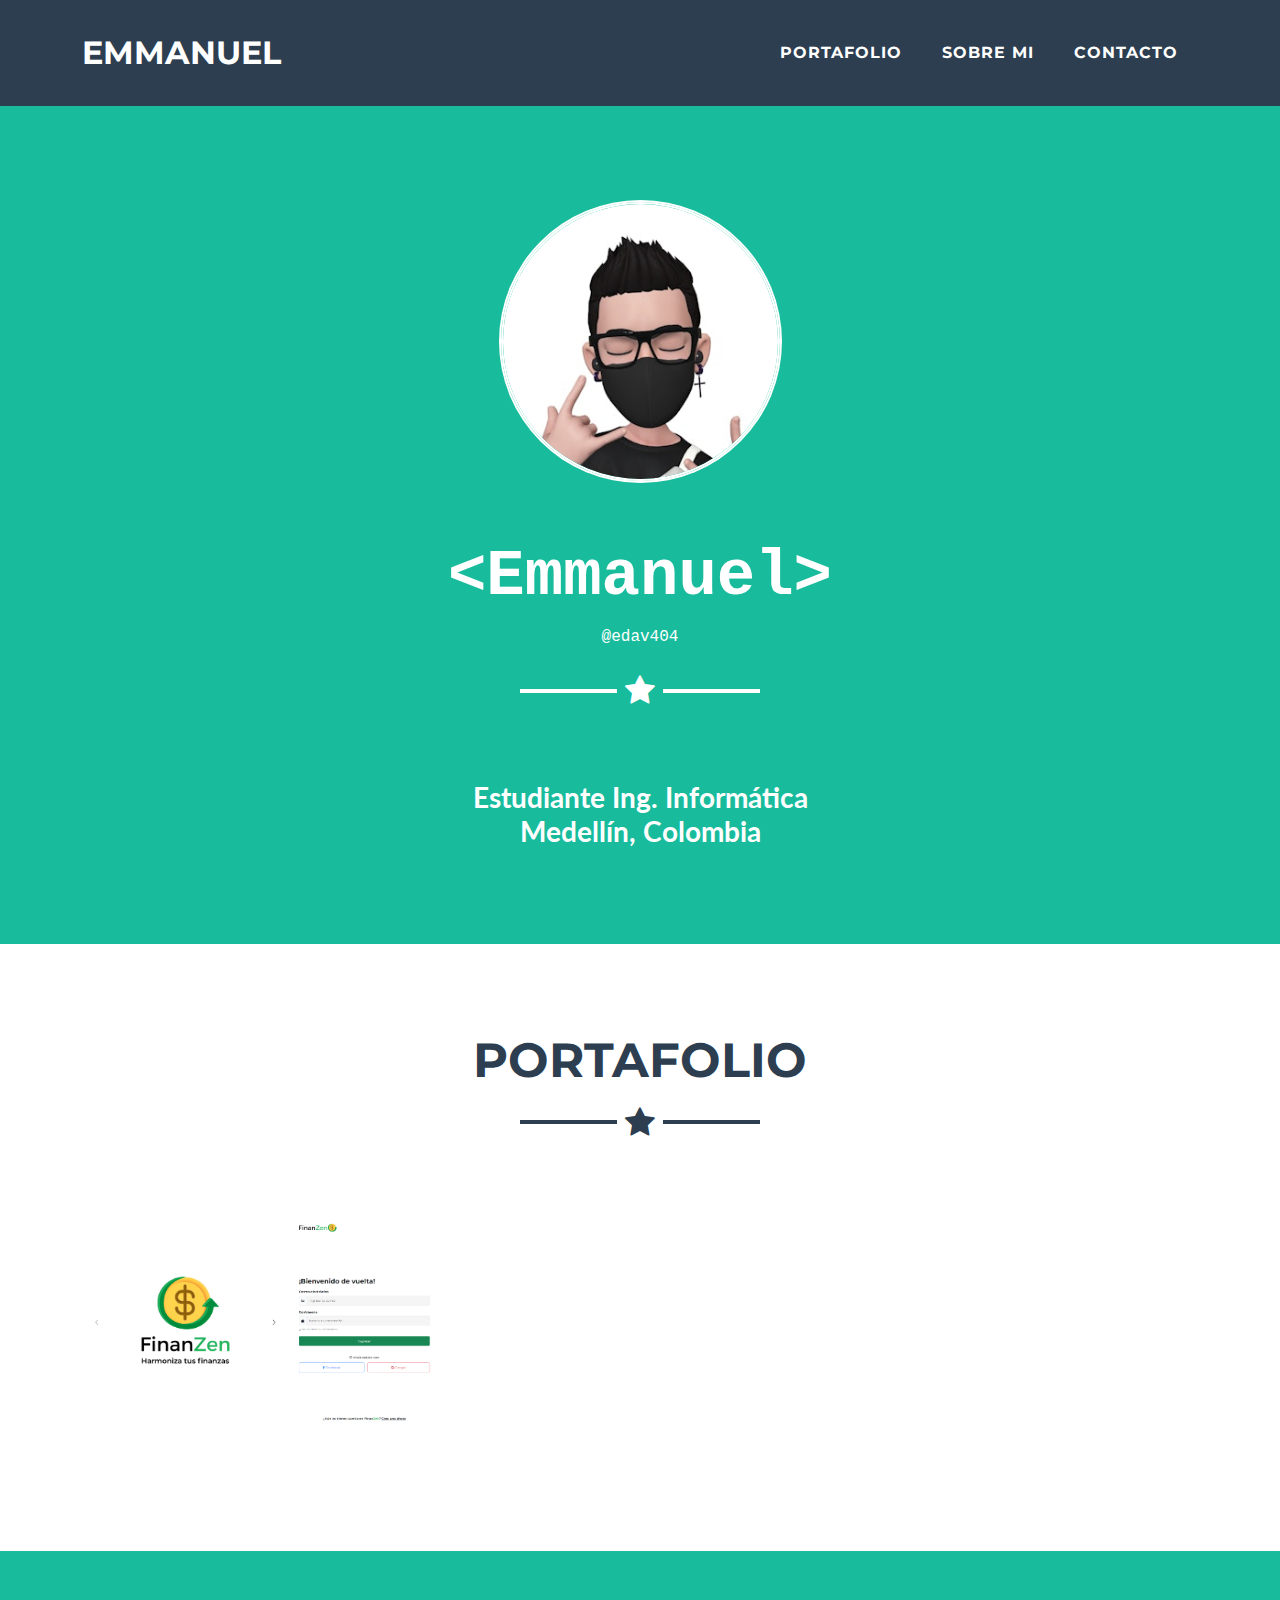
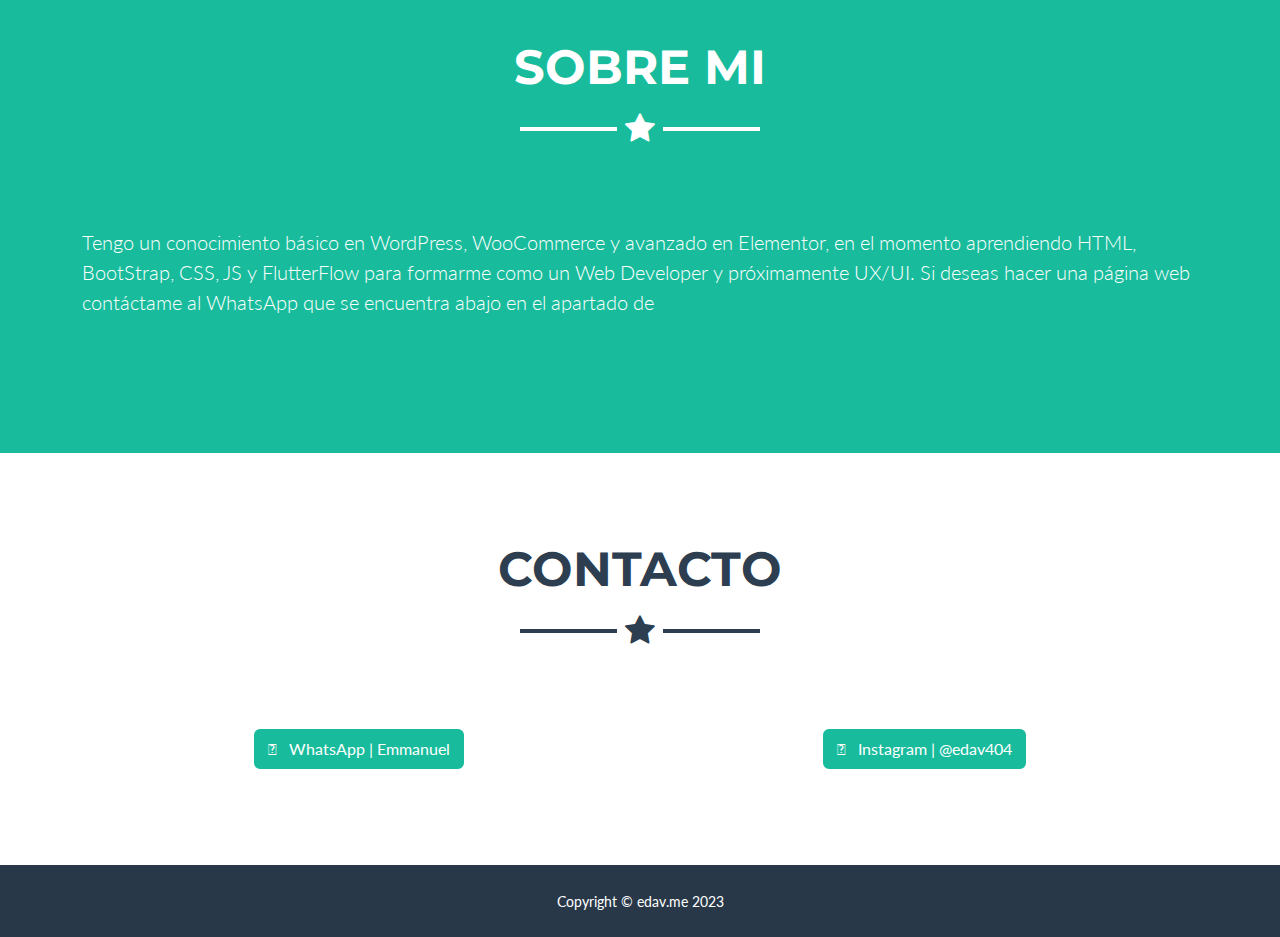
<file: edav-me-index/index.html>
<!DOCTYPE html>
<html data-bs-theme="light" lang="en">

<head>
    <meta charset="utf-8">
    <meta name="viewport" content="width=device-width, initial-scale=1.0, shrink-to-fit=no">
    <title>Home - edav.me</title>
    <meta name="description" content="Estudiante Ing. Informática
Medellín, Colombia">
    <link rel="stylesheet" href="assets/bootstrap/css/bootstrap.min.css">
    <link rel="stylesheet" href="https://fonts.googleapis.com/css?family=Montserrat:400,700&amp;display=swap">
    <link rel="stylesheet" href="https://fonts.googleapis.com/css?family=Lato:400,700,400italic,700italic&amp;display=swap">
    <link rel="stylesheet" href="assets/fonts/font-awesome.min.css">
    <link rel="stylesheet" href="https://cdnjs.cloudflare.com/ajax/libs/font-awesome/6.4.2/css/all.min.css" integrity="sha512-z3gLpd7yknf1YoNbCzqRKc4qyor8gaKU1qmn+CShxbuBusANI9QpRohGBreCFkKxLhei6S9CQXFEbbKuqLg0DA==" crossorigin="anonymous" referrerpolicy="no-referrer" />
    <link rel="stylesheet" href="assets/css/style.css">
    <link rel="icon" type="image/png" href="assets/img/edav.jpg">
</head>

<body id="page-top" data-bs-spy="scroll" data-bs-target="#mainNav" data-bs-offset="72">
    <nav class="navbar navbar-expand-lg fixed-top bg-secondary text-uppercase navbar-light" id="mainNav">
        <div class="container"><a class="navbar-brand typing style" href="#page-top">Emmanuel</a><button data-bs-toggle="collapse" data-bs-target="#navbarResponsive" class="navbar-toggler text-white bg-primary navbar-toggler-right text-uppercase rounded" aria-controls="navbarResponsive" aria-expanded="false" aria-label="Toggle navigation"><i class="fa fa-bars"></i></button>
            <div class="collapse navbar-collapse" id="navbarResponsive">
                <ul class="navbar-nav ms-auto">
                    <li class="nav-item mx-0 mx-lg-1"><a class="nav-link py-3 px-0 px-lg-3 rounded" href="#portfolio">Portafolio</a></li>
                    <li class="nav-item mx-0 mx-lg-1"><a class="nav-link py-3 px-0 px-lg-3 rounded" href="#about">Sobre mi</a></li>
                    <li class="nav-item mx-0 mx-lg-1"><a class="nav-link py-3 px-0 px-lg-3 rounded" href="#contact">Contacto</a></li>
                </ul>
            </div>
        </div>
    </nav>
    <header class="text-center text-white bg-primary masthead">
        <div class="container"><img class="img-fluid d-block mx-auto mb-5" id="avatar-pic" src="assets/img/edav.jpg">
            <div class="wrapper">
                <div class="typing-style">
                    &lt;Emmanuel&gt;
                </div>
                <div id="typing-styleP">@edav404</div>
            </div>
            <hr class="star-light">
            <h2 class="font-weight-light mb-0">Estudiante Ing. Informática</h2>
            <h2 class="font-weight-light mb-0">Medellín, Colombia</h2>
        </div>
    </header>
    <section id="portfolio" class="portfolio">
        <div class="container">
            <h2 class="text-uppercase text-center text-secondary">Portafolio</h2>
            <hr class="star-dark mb-5">
            <div class="row">
                <div class="col-md-6 col-lg-4"><a class="d-block mx-auto portfolio-item" href="#portfolio-modal-1" data-bs-toggle="modal">
                        <div class="d-flex portfolio-item-caption position-absolute h-100 w-100">
                            <div class="text-center text-white my-auto portfolio-item-caption-content w-100"><i class="fa fa-search-plus fa-3x"></i></div>
                        </div><img class="img-fluid" src="assets/img/portfolio/FinanZen-captura.png">
                    </a></div>
                <div class="col-md-6 col-lg-4"><a class="d-block mx-auto portfolio-item" href="#portfolio-modal-4" data-bs-toggle="modal"></a></div>
            </div>
        </div>
    </section>
    <section class="text-white bg-primary mb-0" id="about">
        <div class="container">
            <h2 class="text-uppercase text-center text-white">Sobre mi</h2>
            <hr class="star-light mb-5">
            <div class="row">
                <div class="col-lg-12 ms-auto">
                    <p class="lead">Tengo un conocimiento básico en WordPress, WooCommerce y avanzado en Elementor,
                    en el momento aprendiendo HTML, BootStrap, CSS, JS y FlutterFlow para formarme como un Web Developer y próximamente UX/UI.
                    Si deseas hacer una página web contáctame al WhatsApp que se encuentra abajo en el apartado de <a class="" href="#Contact">contacto</a></p>
                </div>
            </div>
            <div class="text-center mt-4"></div>
        </div>
    </section>
    <section id="contact">
        <div class="container text-center">
            <h2 class="text-uppercase text-center text-secondary mb-12">Contacto</h2>
            <hr class="star-dark mb-5">
            <div class="d-flex justify-content-around">
            <a href="https://wa.me/573053959008" class="btn btn-primary me-2" target="_blank">
                <i class="fa-brands fa-whatsapp fa-beat"></i>&nbsp;&nbsp; WhatsApp | Emmanuel
            </a>
            <a href="https://instagram.com/edav404" class="btn btn-primary ms-md-2" target="_blank">
                <i class="fa-brands fa-instagram fa-beat-fade"></i>&nbsp;&nbsp; Instagram | @edav404
            </a></div>
            
        </div>
    </section>
    <div class="text-center text-white copyright py-4">
        <div class="container"><small>Copyright ©&nbsp;edav.me 2023</small></div>
    </div>
    <div class="d-lg-none scroll-to-top position-fixed rounded"><a class="text-center d-block rounded text-white" href="#page-top"><i class="fa fa-chevron-up"></i></a></div>
    <div class="modal text-center" role="dialog" tabindex="-1" id="portfolio-modal-1">
        <div class="modal-dialog modal-lg" role="document">
            <div class="modal-content">
                <div class="modal-header"><button class="btn-close" type="button" aria-label="Close" data-bs-dismiss="modal"></button></div>
                <div class="modal-body">
                    <div class="container text-center">
                        <div class="row">
                            <div class="col-lg-8 mx-auto">
                                <h2 class="text-uppercase text-secondary mb-0">FinanZen</h2>
                                <hr class="star-dark mb-5"><img class="img-fluid mb-5" src="assets/img/portfolio/FinanZen-captura.png">
                                <p class="mb-5">FinanZen es una web app que sirve para gestionar los gastor personales.
                                    Añadir ingresos y egresos, establecer metas, generar reportes y más.
                                    Proyecto en desarrollo para la clase de semiótica informática. NOTA: De momento solo se ha creado el login</p>
                            </div>
                        </div>
                    </div>
                </div>
                <div class="modal-footer pb-5">
                    <a class="btn btn-primary btn-lg mx-auto rounded-pill" href="/FinanZen/Ingresar/login.html" target="_blank" role="button"><i class="fa-solid fa-eye"></i>&nbsp;Ver Proyecto</a>
                    <a class="btn btn-primary btn-lg mx-auto rounded-pill portfolio-modal-dismiss" role="button" data-bs-dismiss="modal"><i class="fa fa-close"></i>&nbsp;Cerrar Proyecto</a>
                </div>
            </div>
        </div>
    </div>
    <script src="assets/bootstrap/js/bootstrap.min.js"></script>
    <script src="assets/js/script.js"></script>
</body>
</html>
</file>
<file: edav-me-index/assets/css/style.css>
#avatar-pic{
    height: 25%;
    width: 25%;
    border-radius: 50%;
    border: 2px solid #fff;
    box-shadow: 0 0 0 2px #fff;
    transition: all 0.3s ease-in-out;
}

#avatar-pic:hover{
    box-shadow: 0 0 0 2px #118971;
}

.wrapper {
    display: grid;
    place-items: center;
  }
  
.typing-style {
  width: 11.5ch;;
  white-space: nowrap;
  overflow: hidden;
  font-family: monospace;
  font-size: 4em;
  font-weight: 600;
}

  #typing-styleP{
    width: 11.5ch;
    white-space: nowrap;
    overflow: hidden;
    font-family: monospace;
    font-size: 1em;
  }
</file>
